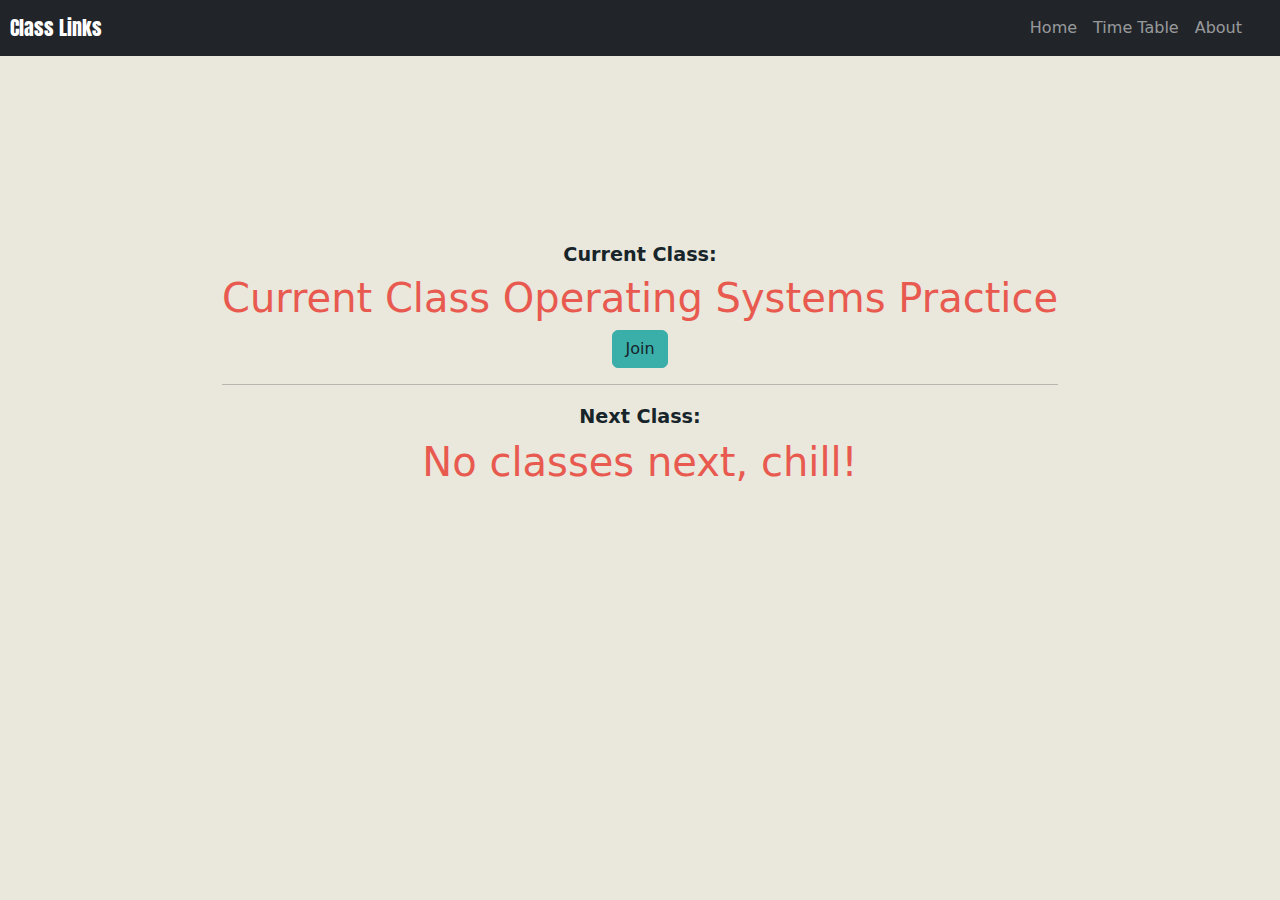
<file: index.html>
<!DOCTYPE html>
<html lang="en">
<head>
    <meta charset="UTF-8">
    <meta http-equiv="X-UA-Compatible" content="IE=edge">
    <meta name="viewport" content="width=device-width, initial-scale=1.0">
    <link rel="stylesheet" href="https://cdn.jsdelivr.net/npm/bootstrap@5.0.2/dist/css/bootstrap.min.css">
    <link href="https://fonts.googleapis.com/css2?family=Anton&amp;display=swap" rel="stylesheet">
    <link rel="apple-touch-icon" sizes="180x180" href="apple-touch-icon.png">
    <link rel="icon" type="image/png" sizes="32x32" href="favicon-32x32.png">
    <link rel="icon" type="image/png" sizes="16x16" href="favicon-16x16.png">
    <link rel="manifest" href="site.webmanifest">
    <link rel="stylesheet" href="style.css">
    <title>Class Links</title>
</head>
<body id="index">

    <nav class="navbar navbar-expand-md navbar-dark bg-dark fixed-top">
        <a class="navbar-brand" href="#">Class Links</a>
        <button class="navbar-toggler" type="button" data-toggle="collapse" data-target="#navbarSupportedContent" aria-controls="navbarSupportedContent" aria-expanded="false" aria-label="Toggle navigation">
          <span class="navbar-toggler-icon"></span>
        </button>
      
        <div class="collapse navbar-collapse" id="navbarSupportedContent">
          <ul class="navbar-nav">
            <li class="nav-item active">
              <a class="nav-link" href="index.html">Home</a>
            </li>
            <li class="nav-item">
              <a class="nav-link" href="time_table.html">Time Table</a>
            </li>
            <li class="nav-item">
              <a class="nav-link" href="#">About</a>
            </li>
          </ul>
        </div>
      </nav>


    <div class="d-flex ">
        <div class="container text-center">
            <h2 >Current Class:</h2>
            <h1 id="current_class"></h1>
            <a id="current_class_btn" type="button" class="btn" href=""></a>
            <hr>
            <h2 >Next Class: <span class="text-danger" id="next_class_time"></span></h2>
            <h1 id="next_class"></h1>
            <a href="" id="next_class_btn" type="button" class="btn"></a>
        </div>
    </div>


    
    <script src="https://code.jquery.com/jquery-3.5.1.slim.min.js" integrity="sha384-DfXdz2htPH0lsSSs5nCTpuj/zy4C+OGpamoFVy38MVBnE+IbbVYUew+OrCXaRkfj" crossorigin="anonymous"></script>
    <script src="https://cdn.jsdelivr.net/npm/bootstrap@4.5.3/dist/js/bootstrap.bundle.min.js" integrity="sha384-ho+j7jyWK8fNQe+A12Hb8AhRq26LrZ/JpcUGGOn+Y7RsweNrtN/tE3MoK7ZeZDyx" crossorigin="anonymous"></script>
    <script src="app.js"></script>
</body>
</html>
</file>
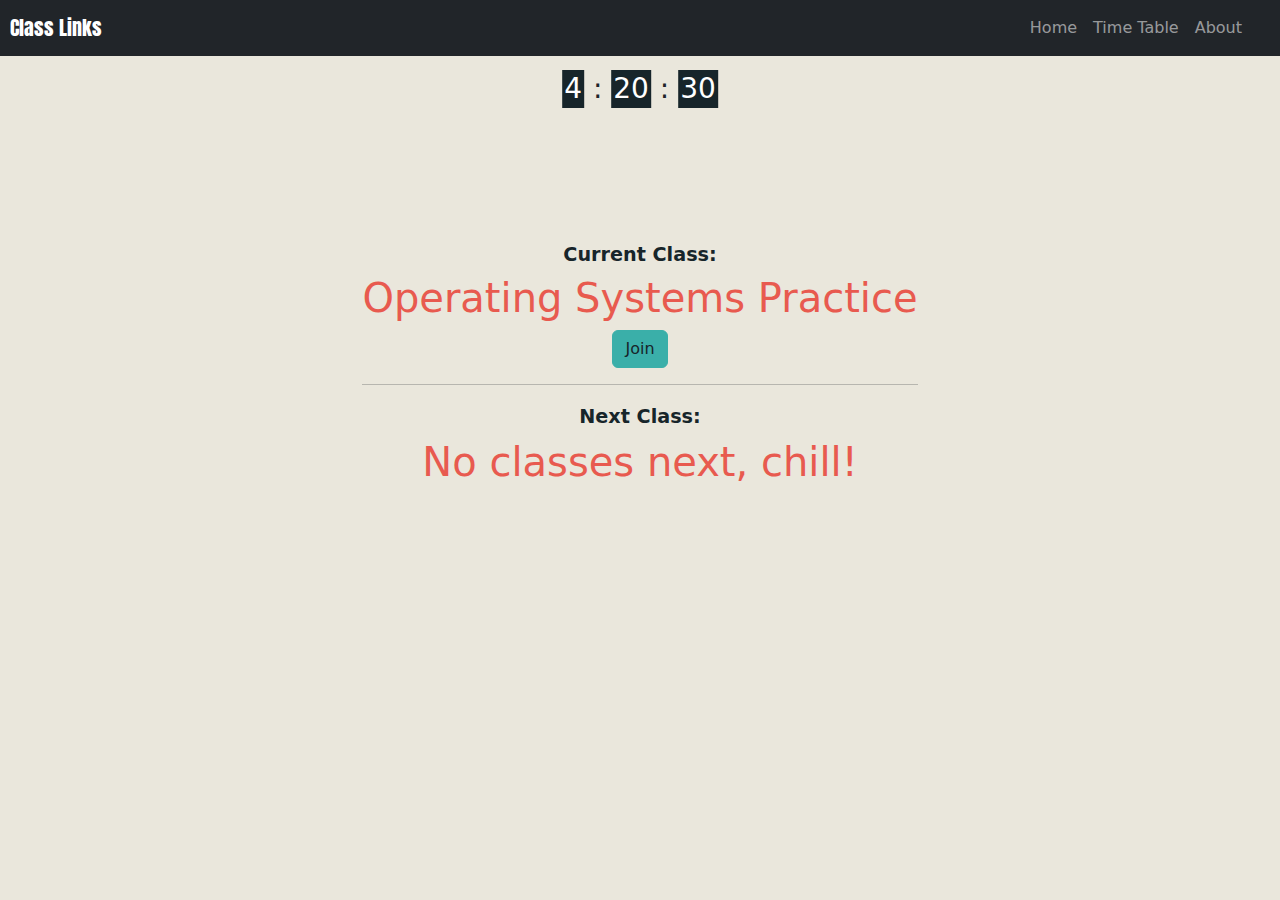
<file: time_table/index.html>
<!DOCTYPE html>
<html lang="en">
<head>
    <meta charset="UTF-8">
    <meta http-equiv="X-UA-Compatible" content="IE=edge">
    <meta name="viewport" content="width=device-width, initial-scale=1.0">
    <link rel="stylesheet" href="https://cdn.jsdelivr.net/npm/bootstrap@5.0.2/dist/css/bootstrap.min.css">
    <link href="https://fonts.googleapis.com/css2?family=Anton&amp;display=swap" rel="stylesheet">
    <link rel="apple-touch-icon" sizes="180x180" href="apple-touch-icon.png">
    <link rel="icon" type="image/png" sizes="32x32" href="favicon-32x32.png">
    <link rel="icon" type="image/png" sizes="16x16" href="favicon-16x16.png">
    <link rel="manifest" href="site.webmanifest">
    <link rel="stylesheet" href="style.css">
    <title>Class Links</title>
</head>
<body id="index">

    <nav class="navbar navbar-expand-md navbar-dark bg-dark fixed-top">
        <a class="navbar-brand" href="#">Class Links</a>
        <button class="navbar-toggler" type="button" data-toggle="collapse" data-target="#navbarSupportedContent" aria-controls="navbarSupportedContent" aria-expanded="false" aria-label="Toggle navigation">
          <span class="navbar-toggler-icon"></span>
        </button>
      
        <div class="collapse navbar-collapse" id="navbarSupportedContent">
          <ul class="navbar-nav">
            <li class="nav-item active">
              <a class="nav-link" href="index.html">Home</a>
            </li>
            <li class="nav-item">
              <a class="nav-link" href="time_table.html">Time Table</a>
            </li>
            <li class="nav-item">
              <a class="nav-link" href="https://harshavajapai.tech/">About</a>
            </li>
          </ul>
        </div>
      </nav>
      <aside>
        <h3>
          <p class="time" id="hours">12</p> <p>:</p> <p class="time" id="min">12</p> <p>:</p> <p class="time" id="sec">12</p>
        </h3>
      </aside>
    <div class="d-flex ">
        <div class="container text-center">
            <h2 >Current Class:</h2>
            <h1 id="current_class"></h1>
            <a id="current_class_btn" type="button" class="btn" href=""></a>
            <hr>
            <h2 >Next Class: <span class="text-danger" id="next_class_time"></span></h2>
            <h1 id="next_class"></h1>
            <a href="" id="next_class_btn" type="button" class="btn"></a>
        </div>
    </div>


    
    <script src="https://code.jquery.com/jquery-3.5.1.slim.min.js" integrity="sha384-DfXdz2htPH0lsSSs5nCTpuj/zy4C+OGpamoFVy38MVBnE+IbbVYUew+OrCXaRkfj" crossorigin="anonymous"></script>
    <script src="https://cdn.jsdelivr.net/npm/bootstrap@4.5.3/dist/js/bootstrap.bundle.min.js" integrity="sha384-ho+j7jyWK8fNQe+A12Hb8AhRq26LrZ/JpcUGGOn+Y7RsweNrtN/tE3MoK7ZeZDyx" crossorigin="anonymous"></script>
    <script src="app.js"></script>
</body>
</html>
</file>
<file: style.css>
@import url('https://fonts.googleapis.com/css2?family=PT+Sans+Narrow&display=swap');

#index{
    background-color: #EAE7DC;
}

.navbar-nav{
    margin-left: auto;
    margin-right: 30px;
}

.navbar-brand{
    margin-left: 10px;
    font-family: 'Anton', sans-serif;
}

.d-flex{
    margin: 27vh 0;
}

.container{
    width: fit-content;
}

#next_class,#current_class{
    font-weight: 200;
    color: #E85A4F;
}

h2{
    font-size: 1.2rem;
    font-weight: 700;
    color: #17252A;
}

span{
    font-family: 'PT Sans Narrow', sans-serif;
    font-size: 1.5rem;
    color: #E98074;
}

.btn{
    background-color: #3AAFA9;
    color: #17252A;
    border-color: #3AAFA9;
}

@media screen and (max-width:770px){
    .nav-item{
        text-align: center;
    }
}
</file>
<file: time_table/style.css>
@import url('https://fonts.googleapis.com/css2?family=PT+Sans+Narrow&display=swap');

#index{
    background-color: #EAE7DC;
}

.navbar-nav{
    margin-left: auto;
    margin-right: 30px;
}

.navbar-brand{
    margin-left: 10px;
    font-family: 'Anton', sans-serif;
}


aside{
    position: absolute;
    top: 70px;
    left: 50%;
    transform: translateX(-50%);
}

p{
    display: inline;
}

.time{
    text-align: center;
    display: inline-block;    
    width: fit-content;
    height: fit-content;
    padding: 2px;
    color: #ffffff;
    background-color: #17252A;
}

.d-flex{
    margin: 27vh 0;
}

.container{
    width: fit-content;
}

#next_class,#current_class{
    font-weight: 200;
    color: #E85A4F;
}

h2{
    font-size: 1.2rem;
    font-weight: 700;
    color: #17252A;
}

span{
    font-family: 'PT Sans Narrow', sans-serif;
    font-size: 1.5rem;
    color: #E98074;
}

.btn{
    background-color: #3AAFA9;
    color: #17252A;
    border-color: #3AAFA9;
}

@media screen and (max-width:770px){
    .nav-item{
        text-align: center;
    }
}
</file>
